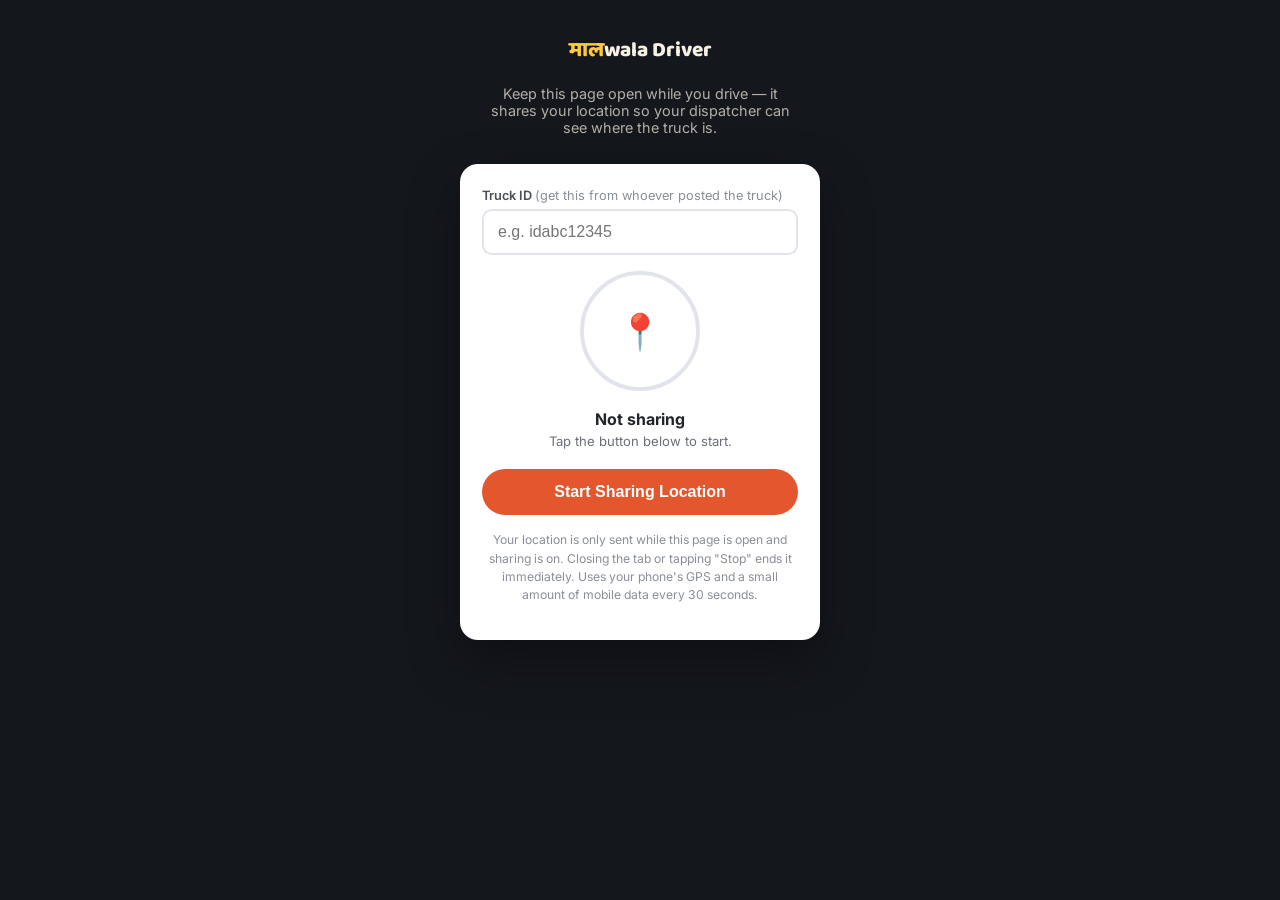
<file: driver.html>
<!DOCTYPE html>
<html lang="en">
<head>
<meta charset="UTF-8">
<meta name="viewport" content="width=device-width, initial-scale=1.0, viewport-fit=cover">
<title>Maalwala Driver — Share Location</title>
<meta name="theme-color" content="#14171C">
<link rel="icon" href="icon.svg" type="image/svg+xml">
<link href="https://fonts.googleapis.com/css2?family=Baloo+2:wght@600;700;800&family=Inter:wght@400;500;600;700&display=swap" rel="stylesheet">
<style>
  :root{
    --asphalt:#14171C; --cream:#F6F1E4; --orange:#E4572E; --orange-dark:#C0431F;
    --amber:#FFC93C; --ink:#21252B; --line:rgba(11,46,89,0.12);
  }
  *{box-sizing:border-box;}
  body{
    margin:0; min-height:100vh; background:var(--asphalt); color:var(--cream);
    font-family:'Inter',sans-serif; display:flex; flex-direction:column; align-items:center;
    padding: 24px 20px 40px; text-align:center;
  }
  .brand{ font-family:'Baloo 2',sans-serif; font-weight:800; font-size:1.3rem; margin: 10px 0 4px; }
  .brand-lockup{ display:inline-flex; align-items:baseline; gap:0; }
  .brand-mark{ color:var(--amber); }
  .brand-word{ color:var(--cream); }
  .sub{ color:rgba(246,241,228,0.7); font-size:0.9rem; margin-bottom: 28px; max-width:320px; }
  .card{
    background:#fff; color:var(--ink); border-radius:18px; padding:24px 22px; width:100%; max-width:360px;
    box-shadow:0 20px 50px rgba(0,0,0,0.35);
  }
  label{ display:block; text-align:left; font-size:0.8rem; font-weight:600; color:#4a4f57; margin-bottom:16px; }
  input{
    width:100%; margin-top:6px; padding:12px 14px; border-radius:10px; border:2px solid var(--line);
    font-size:1rem;
  }
  .status-ring{
    width:120px; height:120px; border-radius:50%; margin: 10px auto 18px; display:flex; align-items:center;
    justify-content:center; font-size:2.2rem; border:4px solid var(--line); transition: border-color .3s, background .3s;
  }
  .status-ring.live{ border-color:#2fae5a; background:#eafaf0; animation: pulse 1.8s infinite; }
  @keyframes pulse{ 0%{box-shadow:0 0 0 0 rgba(47,174,90,0.4);} 70%{box-shadow:0 0 0 14px rgba(47,174,90,0);} 100%{box-shadow:0 0 0 0 rgba(47,174,90,0);} }
  .status-text{ font-weight:700; margin-bottom:4px; }
  .status-detail{ font-size:0.82rem; color:#6b7078; margin-bottom:18px; min-height:18px; }
  button{
    width:100%; border:none; border-radius:999px; padding:14px; font-weight:700; font-size:1rem; cursor:pointer;
  }
  .btn-start{ background:var(--orange); color:#fff; }
  .btn-stop{ background:#21252B; color:#fff; }
  .note{ font-size:0.76rem; color:#8a8f96; margin-top:16px; line-height:1.5; }
  .warn{ background:#fdeceb; color:#a83; border-radius:10px; padding:10px 12px; font-size:0.82rem; margin-bottom:16px; text-align:left; }
  .hidden{ display:none !important; }
</style>
</head>
<body>

  <div class="brand"><span class="brand-lockup"><span class="brand-mark">माल</span><span class="brand-word">wala</span></span> Driver</div>
  <p class="sub">Keep this page open while you drive — it shares your location so your dispatcher can see where the truck is.</p>

  <div class="card">
    <div id="configWarning" class="warn hidden">
      This page isn't connected to a Maalwala backend yet — ask whoever manages your account to set <code>MAALWALA_API_BASE</code> in <code>config.js</code>.
    </div>

    <label>Truck ID <span style="font-weight:400;color:#8a8f96;">(get this from whoever posted the truck)</span>
      <input type="text" id="truckId" placeholder="e.g. idabc12345">
    </label>

    <div class="status-ring" id="statusRing">📍</div>
    <div class="status-text" id="statusText">Not sharing</div>
    <div class="status-detail" id="statusDetail">Tap the button below to start.</div>

    <button class="btn-start" id="toggleBtn">Start Sharing Location</button>
    <p class="note">Your location is only sent while this page is open and sharing is on. Closing the tab or tapping "Stop" ends it immediately. Uses your phone's GPS and a small amount of mobile data every 30 seconds.</p>
  </div>

<script src="config.js"></script>
<script>
const API_BASE = (window.MAALWALA_API_BASE || '').replace(/\/$/, '');
if(!API_BASE) document.getElementById('configWarning').classList.remove('hidden');

const params = new URLSearchParams(window.location.search);
const truckIdInput = document.getElementById('truckId');
if(params.get('truckId')) truckIdInput.value = params.get('truckId');

const ring = document.getElementById('statusRing');
const statusText = document.getElementById('statusText');
const statusDetail = document.getElementById('statusDetail');
const toggleBtn = document.getElementById('toggleBtn');

let sharing = false;
let intervalId = null;
let pingCount = 0;

function sendPing(){
  if(!navigator.geolocation){
    statusDetail.textContent = 'This browser can\'t access GPS location.';
    return;
  }
  navigator.geolocation.getCurrentPosition(async (pos)=>{
    const truckId = truckIdInput.value.trim();
    if(!truckId || !API_BASE) return;
    try{
      await fetch(API_BASE + '/api/fleet/ping', {
        method:'POST', headers:{'Content-Type':'application/json'},
        body: JSON.stringify({
          truckId,
          lat: pos.coords.latitude, lng: pos.coords.longitude,
          speed: pos.coords.speed, ts: Date.now(),
        })
      });
      pingCount++;
      statusDetail.textContent = `Last update: ${new Date().toLocaleTimeString('en-IN')} (${pingCount} sent)`;
    }catch(e){
      statusDetail.textContent = 'Could not reach server — will retry in 30s.';
    }
  }, (err)=>{
    statusDetail.textContent = 'Location permission denied or unavailable.';
  }, { enableHighAccuracy:true, timeout: 15000 });
}

function startSharing(){
  const truckId = truckIdInput.value.trim();
  if(!truckId){ alert('Enter the Truck ID first — get it from whoever posted the truck.'); return; }
  if(!API_BASE){ alert('This page is not connected to a backend yet.'); return; }
  sharing = true;
  ring.classList.add('live'); ring.textContent = '🟢';
  statusText.textContent = 'Sharing live';
  toggleBtn.textContent = 'Stop Sharing';
  toggleBtn.className = 'btn-stop';
  truckIdInput.disabled = true;
  sendPing();
  intervalId = setInterval(sendPing, 30000);
}
function stopSharing(){
  sharing = false;
  clearInterval(intervalId);
  ring.classList.remove('live'); ring.textContent = '📍';
  statusText.textContent = 'Not sharing';
  statusDetail.textContent = 'Tap the button below to start.';
  toggleBtn.textContent = 'Start Sharing Location';
  toggleBtn.className = 'btn-start';
  truckIdInput.disabled = false;
}
toggleBtn.addEventListener('click', ()=> sharing ? stopSharing() : startSharing());
window.addEventListener('beforeunload', ()=>{ if(sharing) clearInterval(intervalId); });
</script>
</body>
</html>
</file>
